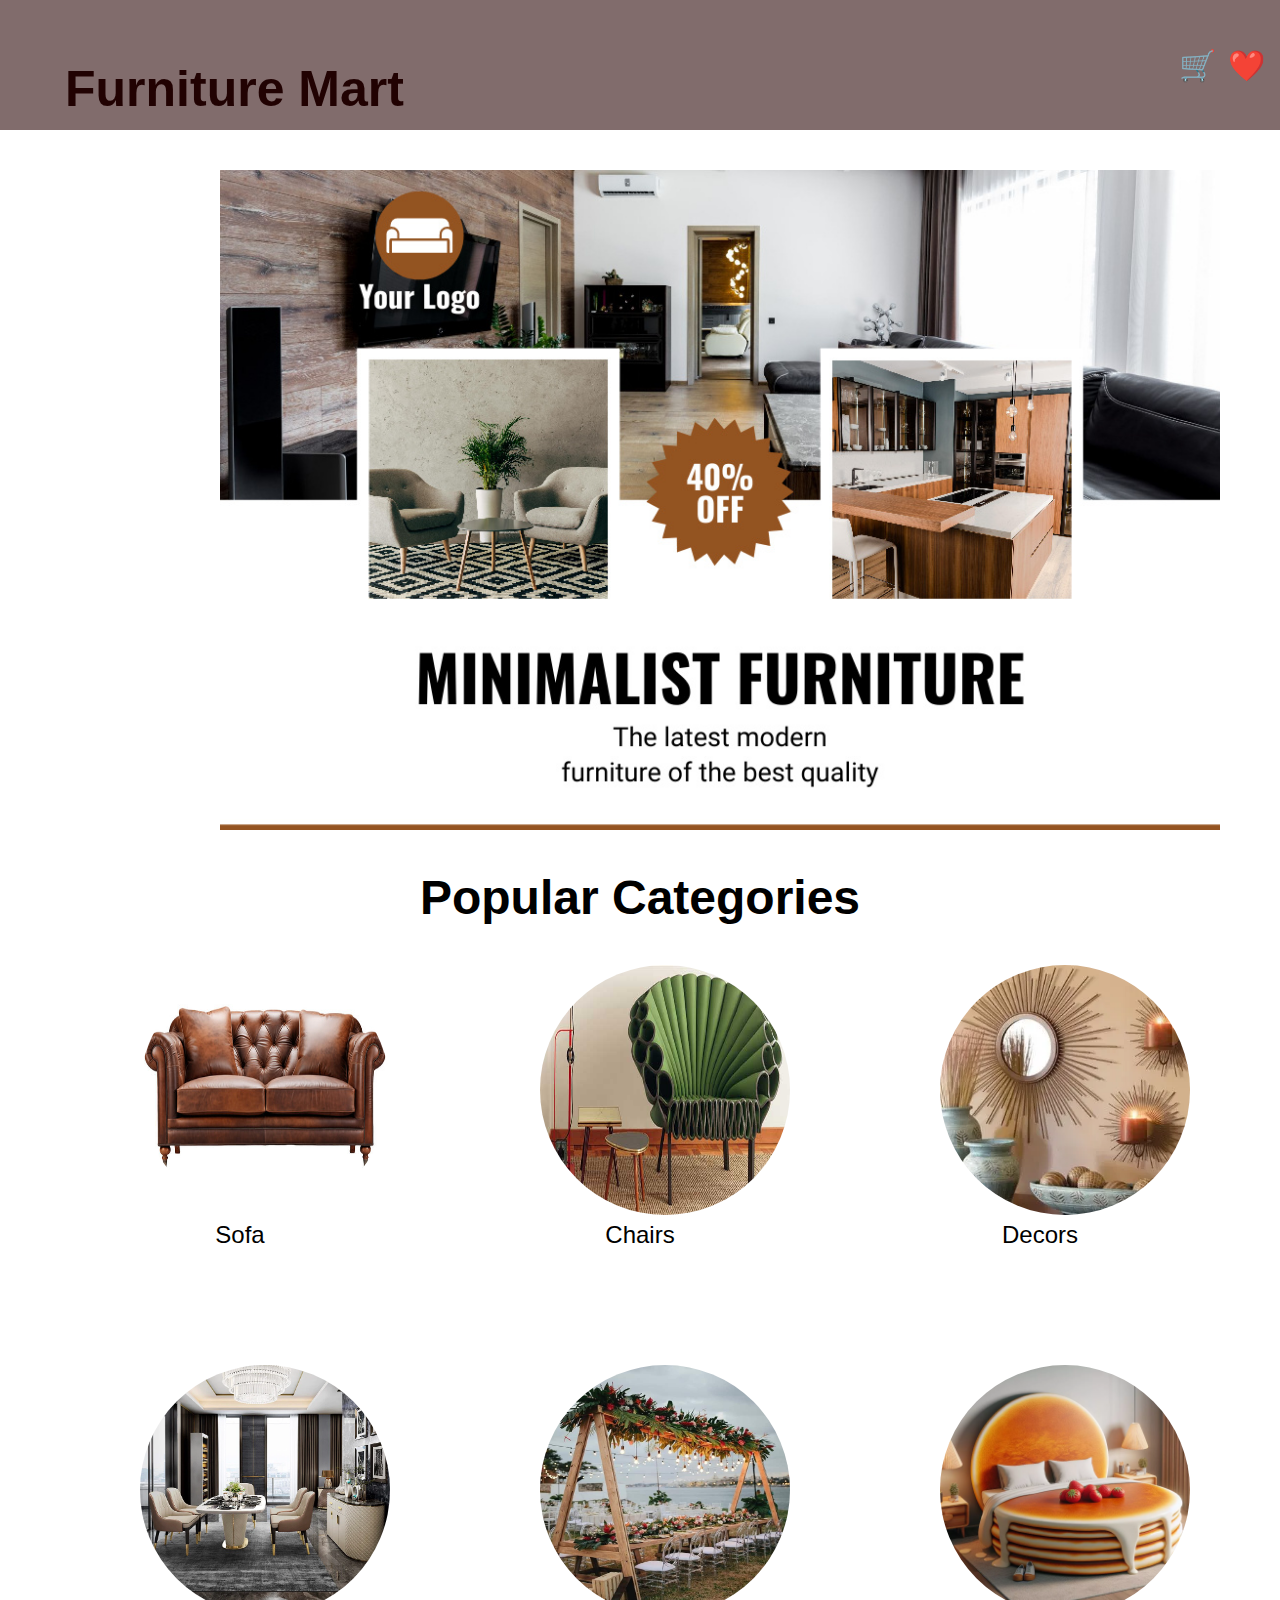
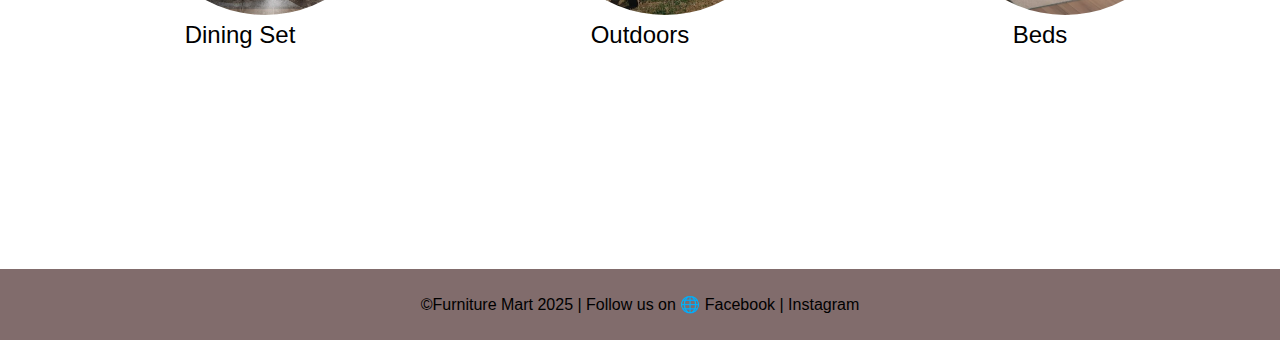
<file: index.html>
<!DOCTYPE html>
<html lang="en">
  <head>
    <meta charset="UTF-8" />
    <meta name="viewport" content="width=device-width, initial-scale=1.0" />
    <title>Furniture Mart Header</title>
    <link rel="stylesheet" href="css/style.css">
  </head>
  <body>
    <div class="header">
      <div class="logo">Furniture Mart</div>
      
      <div class="icons">
        <span>🛒</span>
        <span>❤️</span>
      </div>
    </div>
    <div class="slider"></div>
    <h2>Popular Categories</h2>
    <div class="categories">
      <div>
        <a href="./page/sofa.html">
        <img src="./assets/sofa img.jpg" alt="Sofa Image"class="cat-item">
        Sofa</a>
        
      </div>
      <div>
        <a href="./page/chair.html">
        <img src="./assets/chair img.jpg" alt="Chairs Image" class="cat-item">Chairs
        </a>
        
      </div>
      <div>
        <a href="./page/decors.html">
        <img src="./assets/decors img.webp" alt="Decors Image" class="cat-item">Decors</a>
        
      </div>
      <div>
        <a href="./page/dining.html">
        <img src="./assets/dining img.webp" alt="Dining Set" class="cat-item">Dining Set</a>
        
      </div>
      <div>
        <a href="./page/outdoors.html">
        <img src="./assets/outdoors img.jpg" alt="Outdoors Image" class="cat-item">Outdoors</a>
      </div>
      <div>
        <a href="./page/beds.html">
        <img src="./assets/bed img.webp" alt="Beds Image" class="cat-item">Beds</a>
      </div>
    </div>
<br><br><br>
  <footer class="footer">

      <p>&#169;Furniture Mart 2025 | Follow us on 🌐 Facebook | Instagram</p>

  </footer>
  
  </body>
</html>
</file>
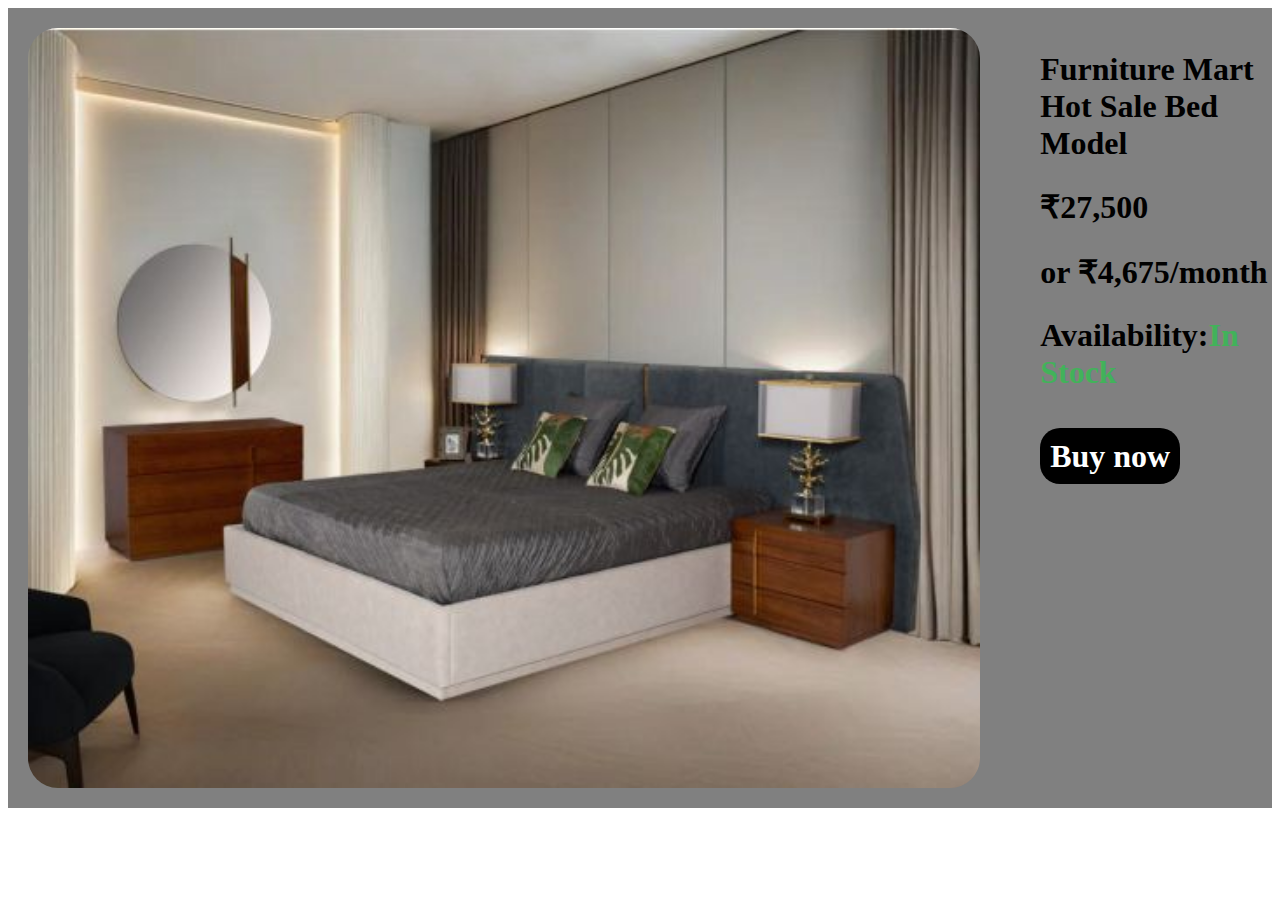
<file: page/bed1.html>
<!DOCTYPE html>
<html lang="en">
<head>
    <meta charset="UTF-8">
    <meta name="viewport" content="width=device-width, initial-scale=1.0">
    <title>Bed detail</title>
    <link rel="stylesheet" href="../css/detail.css">
   
</head>
<body>
    <div class="detail">
        <img src="../assets/bed1.jpg">
        <ul>
            <h2>Furniture Mart Hot Sale Bed Model</h2>
            <h2>₹27,500<h2>
            <h2>or ₹4,675/month</h2>    
            <h2>Availability:<span>In Stock</span><h2>
                <div class="button">
                    <a href="./sofabuy.html">Buy now</a>
                </div>

        </ul>
    </div>
    
    
</body>
</html>
</file>
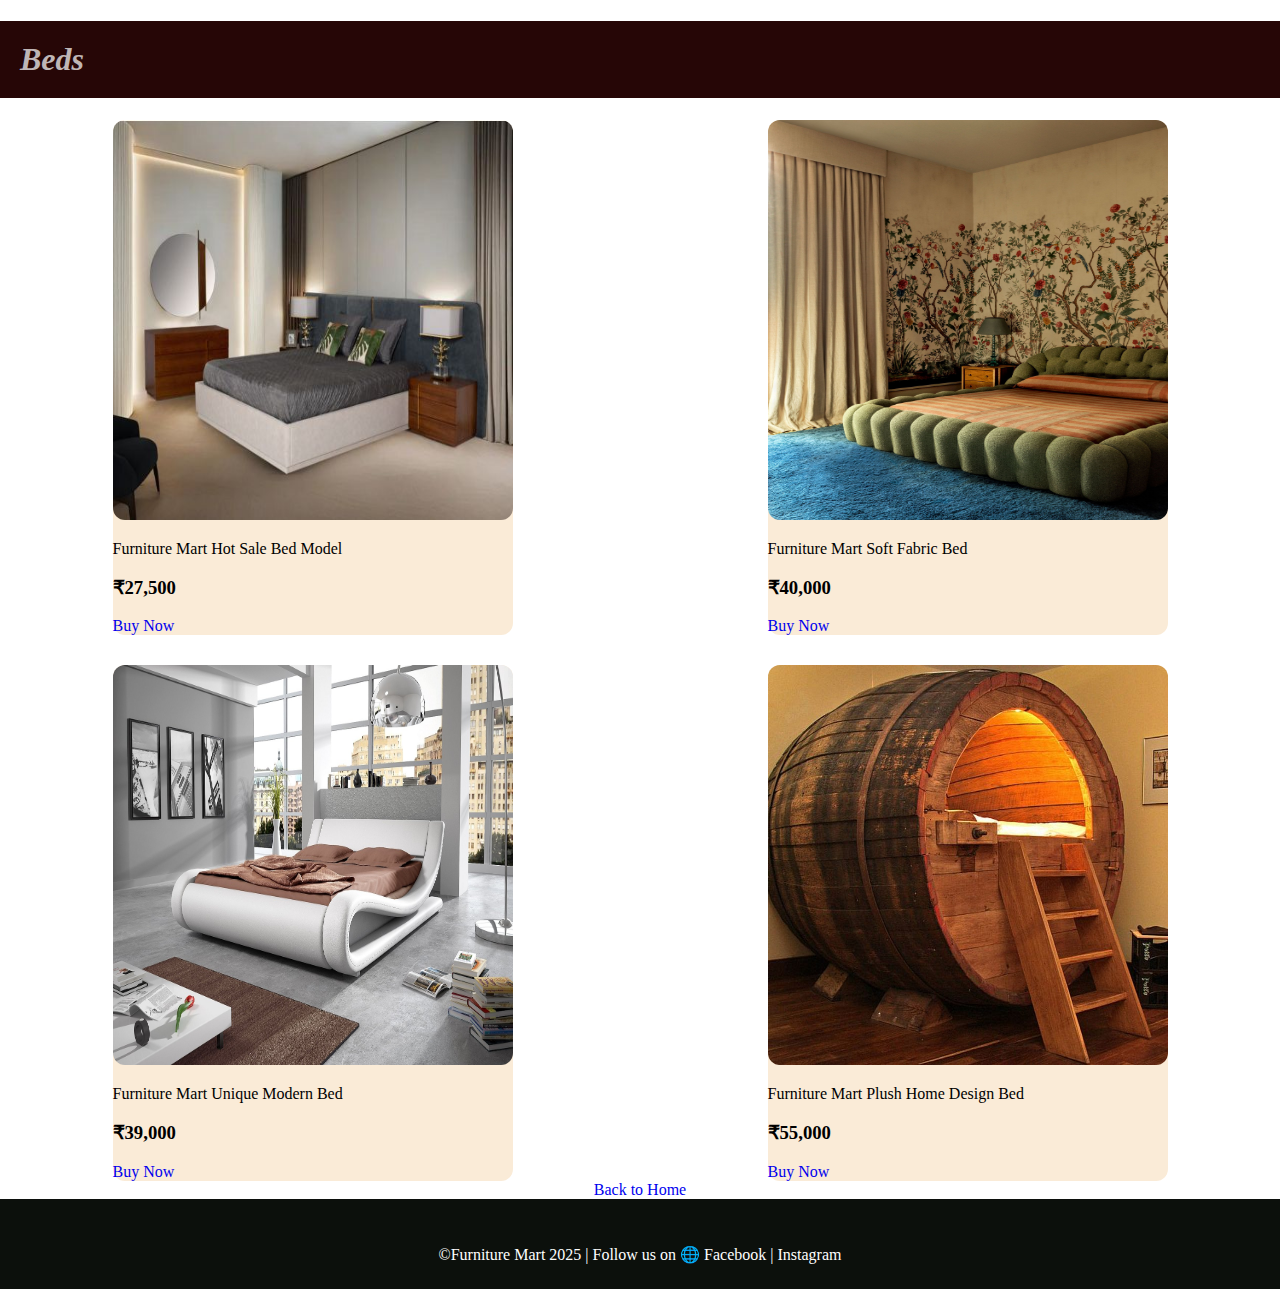
<file: page/beds.html>
<!DOCTYPE html>
<html lang="en">
<head>
    <meta charset="UTF-8">
    <meta name="viewport" content="width=device-width, initial-scale=1.0">
    <title>Beds</title>
    <style>
        body{
            height: 100vh;
            margin: 0%;
            padding: 0%;
        }
        .container {
        align-items: center;
        display: grid;
        text-align: center;
        justify-content: space-around;
        justify-items: center;
        grid-template-columns: 1fr 1fr;
        grid-template-rows: 2;
        width: 100%;
        gap: 30px;
        
        }
        .content img{
            height: 400px;
            width: 400px;
            border-radius: 12px;
        }
        .content div{
            background-color: antiquewhite;
            border-radius: 12px;
            width: 400px;

        }
        .content
        {
            display: grid;
            grid-template-columns: 1fr 1fr ;
            grid-template-rows: 2;
            gap: 30px;
            justify-content: center;
            align-items: center;
            justify-items: center;
        }
         #back{
        border: 2px solid black;
        height:30px;
        width: 100px;
        text-align: center;
        justify-content: center;
        background-color: rgb(195, 170, 161);
        border-radius: 12px;
        text-decoration: none;

      } a{
         text-decoration: none;

      }
     a :hover{
        box-shadow: 5px 5px 10px rgba(0, 0, 0, 0.3);
        transform: translateY(-6px) ;
     }
     h1{
        padding: 20px;
        font-style: italic;
        font-family: Cambria, Cochin, Georgia, Times, 'Times New Roman', serif;
     }
     .end{
        justify-content: center;
        text-align: center;
     }
     .footer{
        background-color: rgba(2, 6, 2, 0.962);
        color: white;
        height: 30px;
        justify-content: center;
        text-align: center;
        padding: 30px;
     }
    </style>
</head>
<body>
    <div class="beds"></div>
    <div>
        <h1 style="color: rgba(252, 252, 252, 0.724);background-color: rgb(38, 6, 6);">Beds</h1>
        
    <div class="Container">
        <div class="content">
            <div>
                <a href="./bed1.html"><img src="../assets/bed1.jpg" alt="bed img"></a>
                <p>Furniture Mart  Hot Sale Bed Model</p>
                <h3>₹27,500</h3>
                <a href="./sofabuy.html">Buy Now</a>
            </div>
            <div>
                <a href="./bed2.html"><img src="../assets/bed2.jpg" alt="bed img"></a>
                <p>Furniture Mart Soft Fabric Bed</p>
                <h3>₹40,000</h3>
                <a href="./sofabuy.html">Buy Now</a>
            </div>
            <div>
                <a href="./bed3.html"><img src="../assets/bed3.jpg" alt="bed img"></a>
                <p>Furniture Mart Unique Modern Bed </p>
                <h3>₹39,000</h3>
                <a href="./sofabuy.html">Buy Now</a>
            </div>
            <div>
                <a href="./bed4.html"><img src="../assets/bed4.jpg" alt="bed img"></a>
                <p>Furniture Mart Plush Home Design Bed</p>
                <h3>₹55,000</h3>
                <a href="./sofabuy.html">Buy Now</a>
            </div>

        </div>
    </div>
    <div class="end">
    <footer>
        <a href="../index.html">Back to Home</a>
    </footer>
    </div>
    <div class="footer">
        <footer><p>&#169;Furniture Mart 2025 | Follow us on 🌐 Facebook | Instagram</p></footer>
    </div>
    
</body>
</html>
</file>
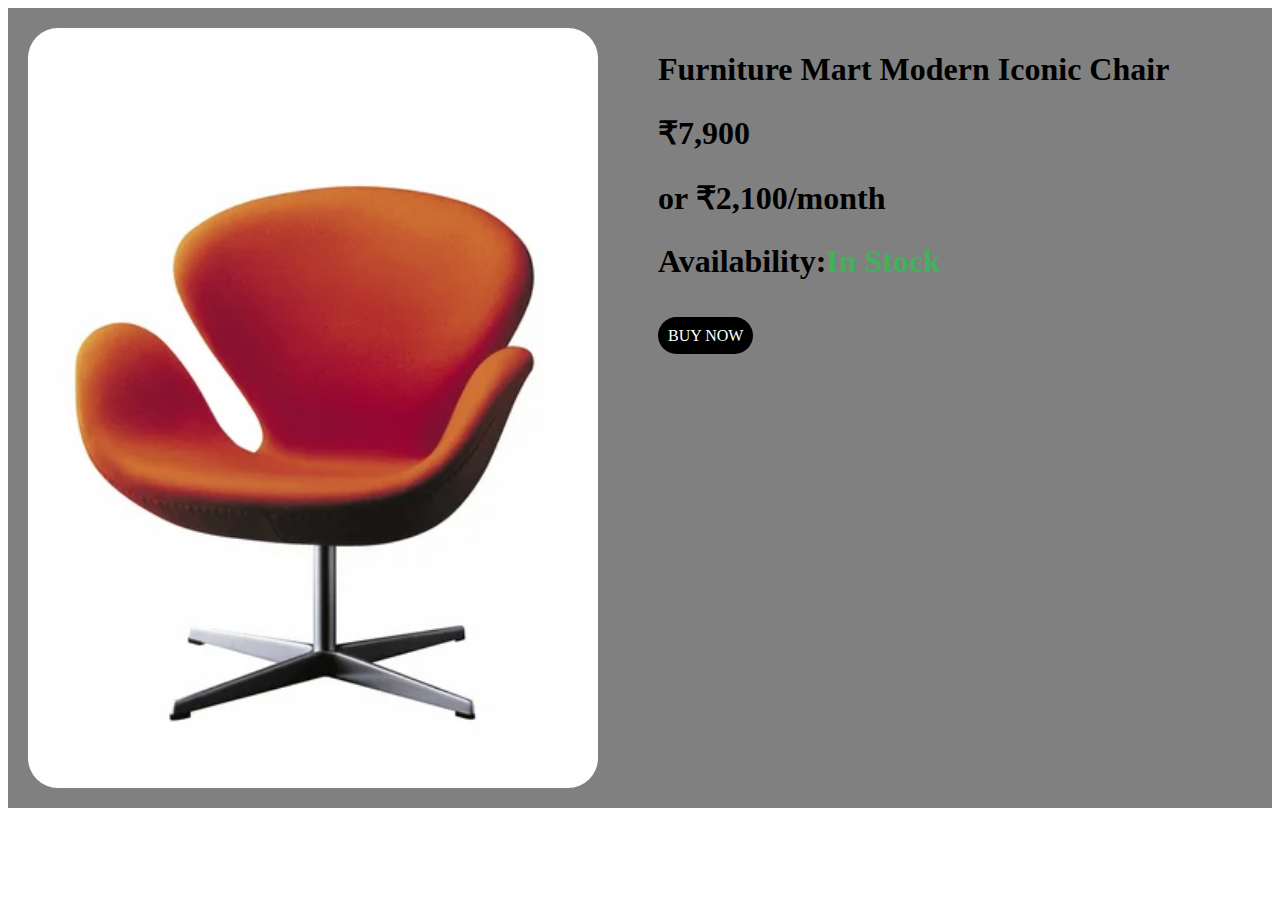
<file: page/chair1.html>
<!DOCTYPE html>
<html lang="en">
<head>
    <meta charset="UTF-8">
    <meta name="viewport" content="width=device-width, initial-scale=1.0">
    <title>chair Detail</title>
    <link rel="stylesheet" href="../css/detail.css">
</head>

<body>
    <div class="detail">
        <img src="../assets/chair1.webp">
        <ul>
            <h2>Furniture Mart Modern Iconic Chair</h2>
            <h2>₹7,900</h2>
            <h2>or ₹2,100/month</h2>
            <h2>Availability:<span>In Stock</span> </h2>
            <div class="button">
                <a href="../page/sofabuy.html">BUY NOW</a>
            </div>
        </ul>
        
    </div>
    
</body>
</html>
</file>
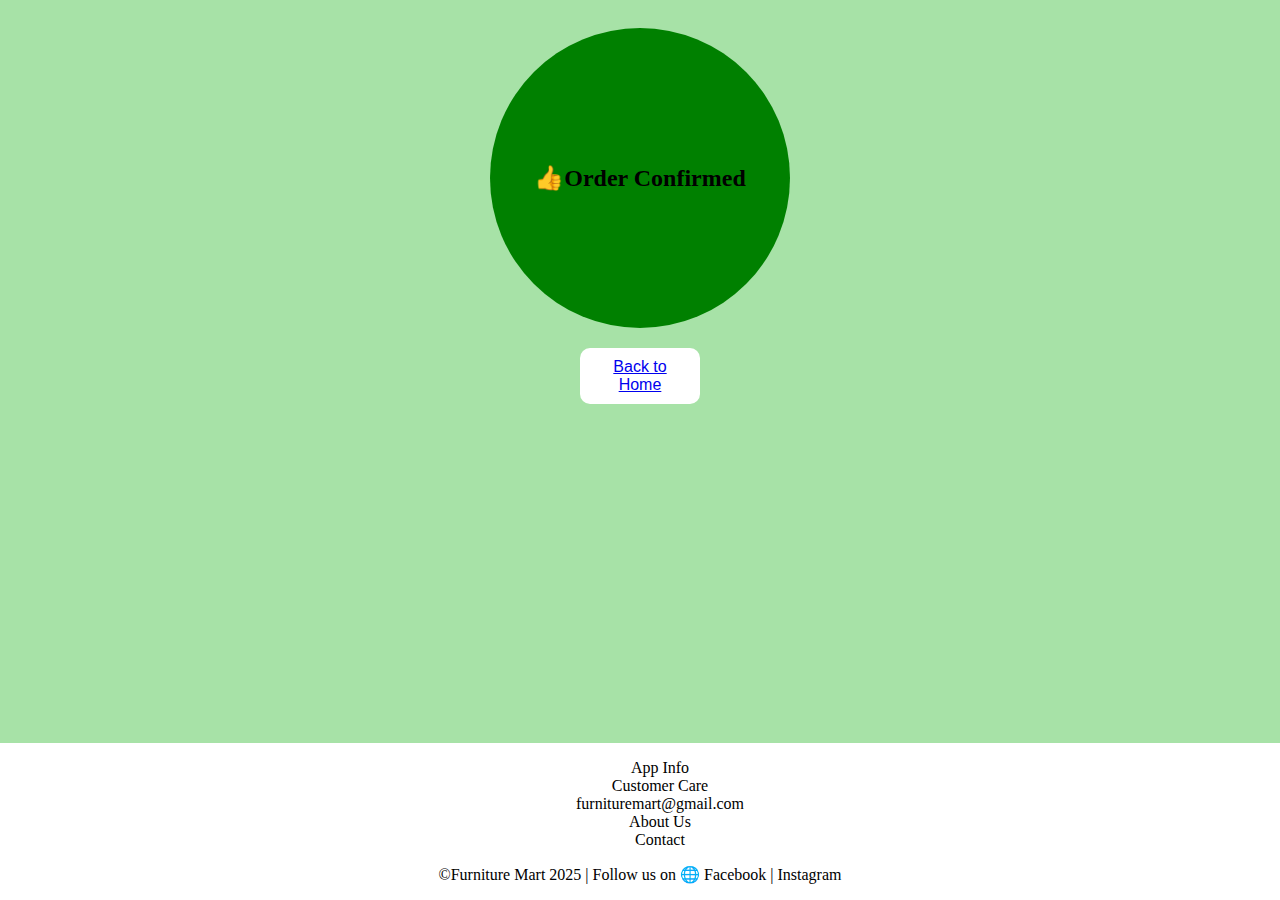
<file: page/confirm.html>
<!DOCTYPE html>
<html lang="en">
  <head>
    <meta charset="UTF-8" />
    <meta name="viewport" content="width=device-width, initial-scale=1.0" />
    <title>Confirmation</title>
    <style>
      body {
        height: 100%;
      }
      h2 {
        background-color: green;
        height: 300px;
        width: 300px;
        text-align: center;
        line-height: 300px;
        border-radius: 50%;
      }
      .footer {
        position: fixed;
        bottom: 0;
        width: 100%;
        text-align: center;
        background-color: #fff;
        text-decoration: none;
      }
      .end {
        justify-content: center;
        text-align: center;
        text-decoration: none;
        background-color: white;
        color: rgb(1, 1, 1);
        padding: 10px;
        border-radius: 10px;
        width: 100px;
        font-family: "Gill Sans", "Gill Sans MT", Calibri, "Trebuchet MS",
          sans-serif;
      }
      body {
        background-color: rgb(167, 226, 167);
        display: flex;
        justify-content: center;
        flex-direction: column;
        align-items: center;
      }
      .footer ul {
        list-style-type: none;
      }
    </style>
  </head>

  <body>
    <h2>👍Order Confirmed</h2>
    <div class="end">
      <footer><a href="../index.html"> Back to Home </a></footer>
    </div>
    <div class="footer">
      <footer>
        <ul>
          <li>App Info</li>
          <li>Customer Care</li>
          <li>furnituremart@gmail.com</li>
          <li>About Us</li>
          <li>Contact</li>
        </ul>
        <p>&#169;Furniture Mart 2025 | Follow us on 🌐 Facebook | Instagram</p>
      </footer>
    </div>
  </body>
</html>
</file>
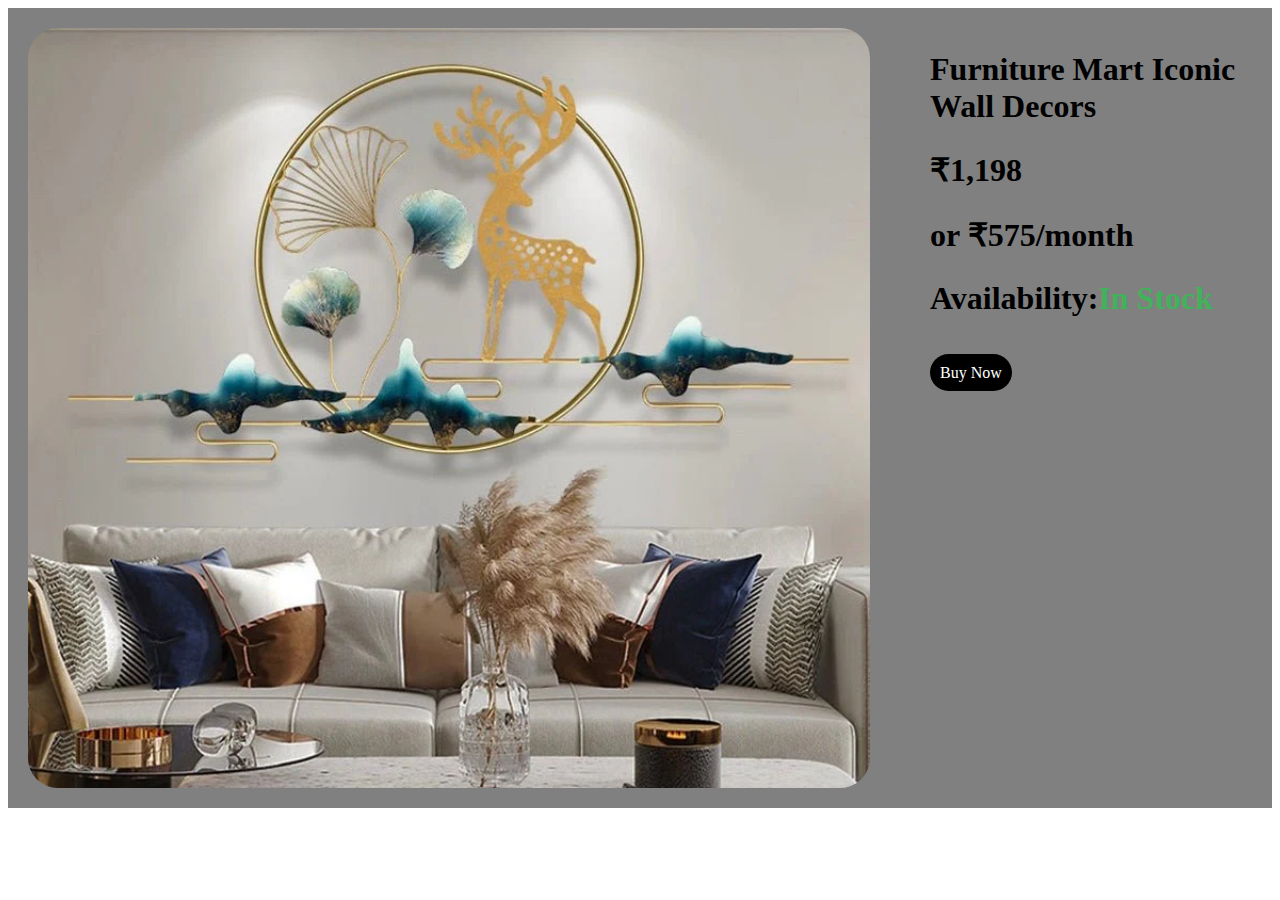
<file: page/decor1.html>
<!DOCTYPE html>
<html lang="en">
  <head>
    <meta charset="UTF-8" />
    <meta name="viewport" content="width=device-width, initial-scale=1.0" />
    <title>Decors Details</title>
    <link rel="stylesheet" href="../css/detail.css" />
  </head>
  <body>
    <div class="detail">
      <img src="../assets/decors1.webp" />
      <ul>
        <h2>Furniture Mart Iconic Wall Decors</h2>
        <h2>₹1,198</h2>
        <h2>or ₹575/month</h2>
        <h2>Availability:<span>In Stock</span></h2>
        <div class="button">
          <a href="./sofabuy.html">Buy Now</a>
        </div>
      </ul>
    </div>
  </body>
</html>
</file>
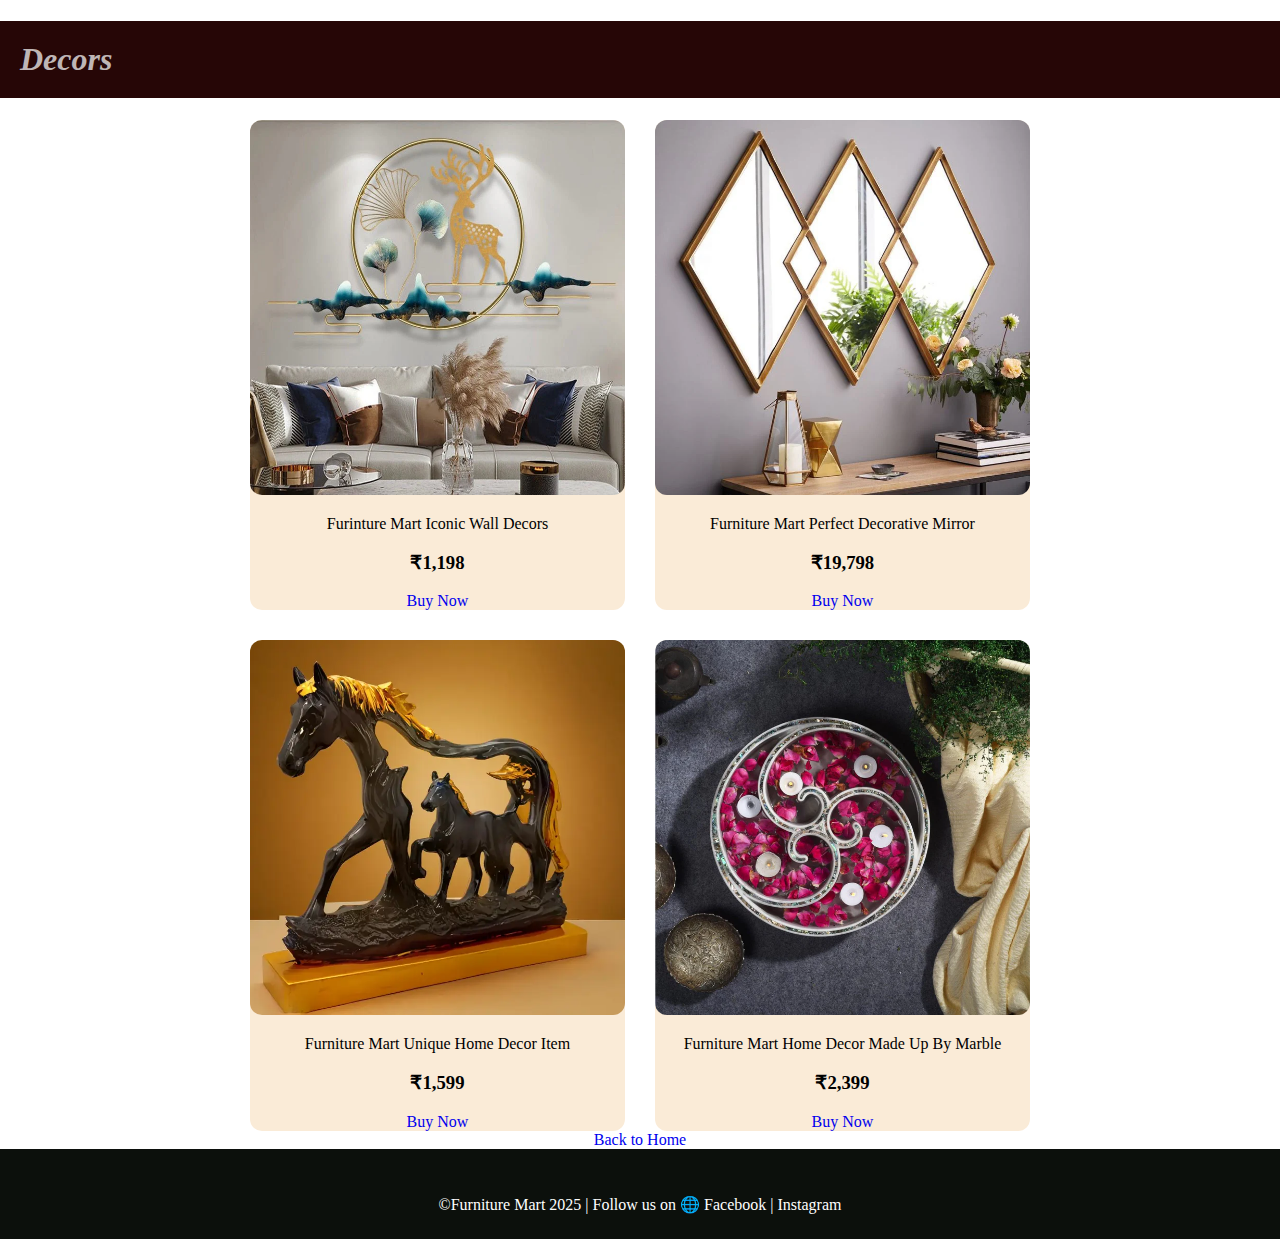
<file: page/decors.html>
<!DOCTYPE html>
<html lang="en">
  <head>
    <meta charset="UTF-8" />
    <meta name="viewport" content="width=device-width, initial-scale=1.0" />
    <title>Decors</title>
    <style>
      body {
        height: 100vh;
        margin: 0%;
        padding: 0%;
        display: grid;
      }
      .container img {
        height: 375px;
        width: 375px;
        border-radius: 12px;
      }
      .container {
        align-items: center;
        display: grid;
        text-align: center;
        justify-content: space-around;
        justify-items: center;

        width: 100%;
        gap: 30px;
      }
      .content div {
        background-color: antiquewhite;
        border-radius: 12px;
      }
      .content {
        display: grid;
        grid-template-columns: 1fr 1fr;
        grid-template-rows: 2;
        justify-content: space-between;
        gap: 30px;
        align-items: center;
        justify-items: center;
      }
       #back{
        border: 2px solid black;
        height:30px;
        width: 100px;
        text-align: center;
        justify-content: center;
        background-color: rgb(195, 170, 161);
        border-radius: 12px;
        text-decoration: none;

      } a{
         text-decoration: none;

      }
     a :hover{
        box-shadow: 5px 5px 10px rgba(0, 0, 0, 0.3);
        transform: translateY(-6px) ;
     }
     h1{
        padding: 20px;
        font-style: italic;
        font-family: Cambria, Cochin, Georgia, Times, 'Times New Roman', serif;
     }
     .end{
        justify-content: center;
        text-align: center;
        
     }
     .footer{
        background-color: rgba(2, 6, 2, 0.962);
        color: white;
        height: 30px;
        justify-content: center;
        text-align: center;
        padding: 30px;
     }
    </style>
  </head>
  <body>
    <div class="decors"></div>
    <div>
      <h1
        style="
          color: rgba(252, 252, 252, 0.724);
          background-color: rgb(38, 6, 6);
        "
      >
        Decors
      </h1>
      
    <div class="container">


      <div class="content">


        <div>
          
          <a href="./decor1.html"><img src="../assets/decors1.webp" alt="decors image" /></a>
          <p>Furinture Mart Iconic Wall Decors</p>
          <h3>₹1,198</h3>
          <a href="./sofabuy.html">Buy Now</a>
        </div>

        <div>
          
          <a href="./decor2.html"><img src="../assets/decors2.webp" alt="decors image" /></a>
          <p>Furniture Mart Perfect Decorative Mirror</p>
          <h3>₹19,798</h3>
          <a href="./sofabuy.html">Buy Now</a>
        </div>

        <div>
          
          <a href="./decor3.html"><img src="../assets/decor3.webp" alt="decors image" /></a>
          <p>Furniture Mart Unique Home Decor Item</p>
          <h3>₹1,599</h3>
          <a href="./sofabuy.html">Buy Now</a>
        </div>
        <div>
          
          <a href="./decor4.html"><img src="../assets/decor4.webp" alt="decors image" /></a>
          <p>Furniture Mart Home Decor Made Up By Marble</p>
          <h3>₹2,399</h3>
          <a href="./sofabuy.html">Buy Now</a>
        </div>
        
      </div>
    </div>
    <div class="end">
     <footer>
        <a href="../index.html">Back to Home </a>
     </footer>
    </div>
    <div class="footer">
        <footer><p>&#169;Furniture Mart 2025 | Follow us on 🌐 Facebook | Instagram</p></footer>
    </div>
  </body>
</html>
</file>
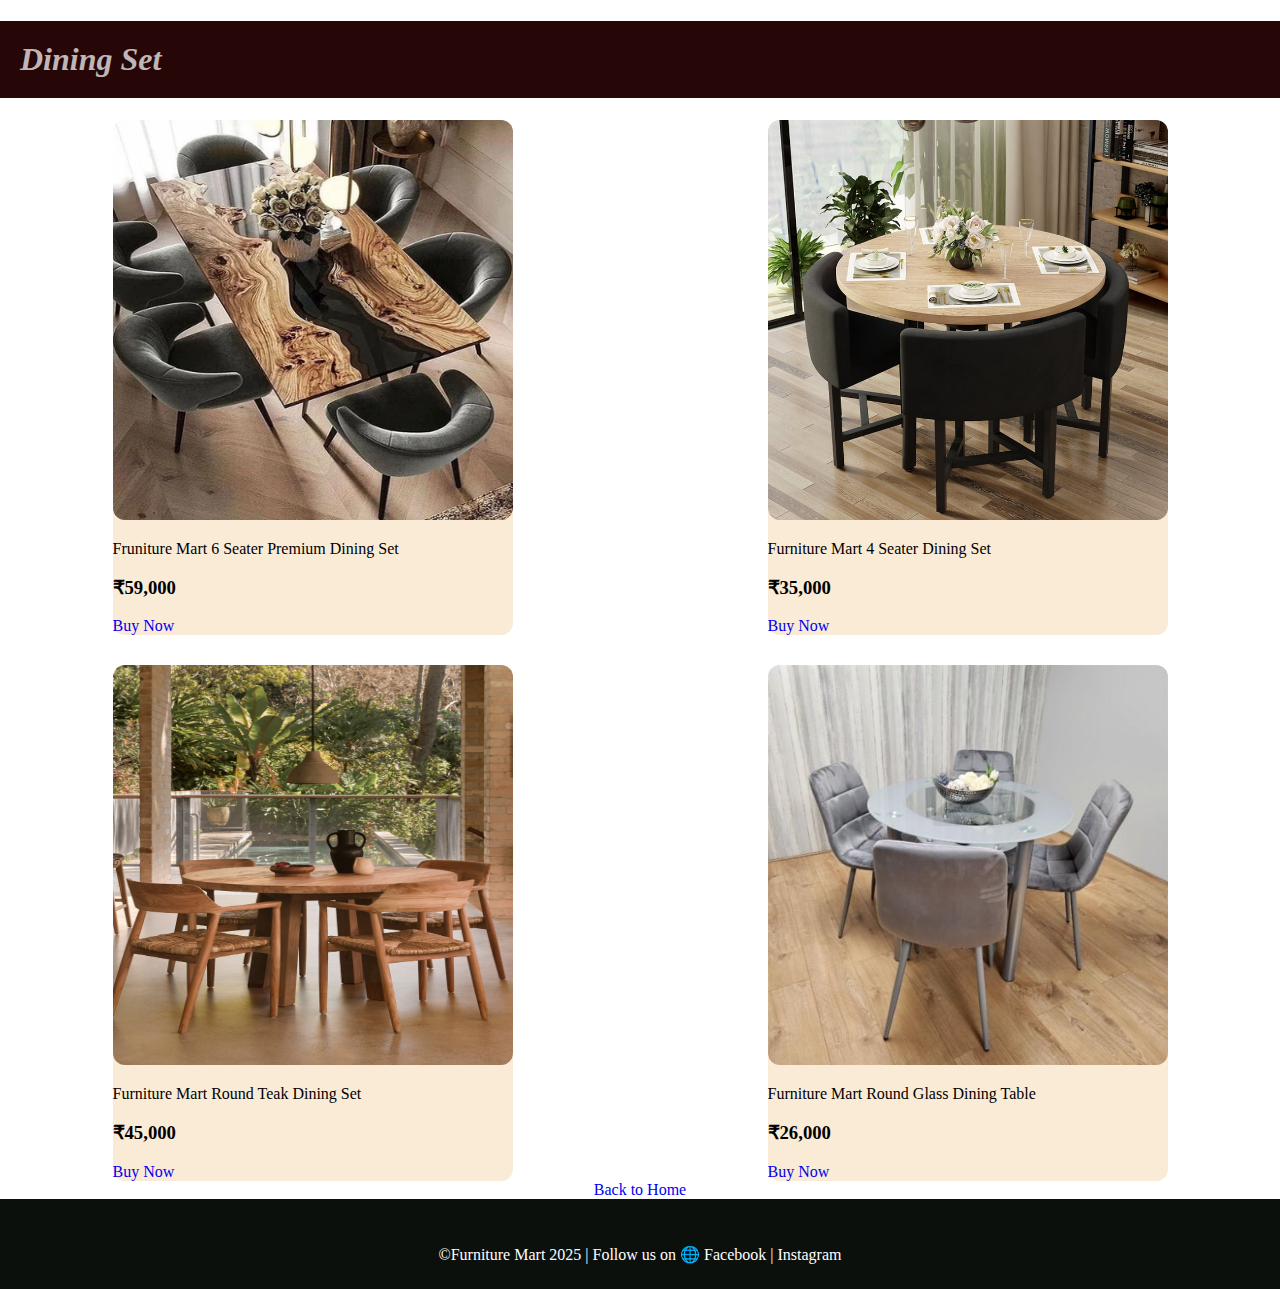
<file: page/dining.html>
<!DOCTYPE html>
<html lang="en">
<head>
    <meta charset="UTF-8">
    <meta name="viewport" content="width=device-width, initial-scale=1.0">
    <title>Dining</title>
    <style>
        body{
            height: 100vh;
            margin: 0%;
            padding: 0%;
        }
        .container {
        align-items: center;
        display: grid;
        text-align: center;
        justify-content: space-around;
        justify-items: center;
        grid-template-columns: 1fr 1fr;
        grid-template-rows: 2;
        width: 100%;
        gap: 30px;
        
        }
        .content img{
            height: 400px;
            width: 400px;
            border-radius: 12px;
        }
        .content div{
            background-color: antiquewhite;
            border-radius: 12px;
            width: 400px;

        }
        .content
        {
            display: grid;
            grid-template-columns: 1fr 1fr ;
            grid-template-rows: 2;
            gap: 30px;
            justify-content: center;
            align-items: center;
            justify-items: center;
        }
         #back{
        border: 2px solid black;
        height:30px;
        width: 100px;
        text-align: center;
        justify-content: center;
        background-color: rgb(195, 170, 161);
        border-radius: 12px;
        text-decoration: none;

      } a{
         text-decoration: none;

      }
     a :hover{
        box-shadow: 5px 5px 10px rgba(0, 0, 0, 0.3);
        transform: translateY(-6px) ;
     }
     h1{
        padding: 20px;
        font-style: italic;
        font-family: Cambria, Cochin, Georgia, Times, 'Times New Roman', serif;
     }
     .end{
        justify-content: center;
        text-align: center;
     }
     .footer{
        background-color: rgba(2, 6, 2, 0.962);
        color: white;
        height: 30px;
        justify-content: center;
        text-align: center;
        padding: 30px;
     }
    </style>
</head>
<body>
    <div class="dining"></div>
    <div>
        <h1 style="color: rgba(252, 252, 252, 0.724);background-color: rgb(38, 6, 6);">Dining Set</h1> 
    </div>
    <div class="Container">
        <div class="content">
            <div>
                <a href="./dining1.html"><img src="../assets/dining1.webp" alt="dining set img"></a>
                <p>Fruniture Mart 6 Seater Premium Dining Set</p>
                <h3>₹59,000</h3>
                <a href="./sofabuy.html">Buy Now</a>
            </div>

            <div>
                <a href="./dining2.html"><img src="../assets/dining2.jpg" alt="dining image"></a>
                <p>Furniture Mart 4 Seater Dining Set</p>
                <h3>₹35,000</h3>
                <a href="./sofabuy.html">Buy Now</a>
            </div>

            <div>
                <a href="./dining3.html"><img src="../assets/dining3.webp" alt="dining img"></a>
                <p>Furniture Mart Round Teak Dining Set</p>
                <h3>₹45,000</h3>
                <a href="./sofabuy.html">Buy Now</a>
            </div>

            <div>
                <a href="./dining4.html"><img src="../assets/dining4.jpg" alt="dining set img"></a>
                <p>Furniture Mart Round Glass Dining Table</p>
                <h3>₹26,000</h3>
                <a href="./sofabuy.html">Buy Now</a>
            </div>

        </div>
    </div> 
    <div class="end">
     <footer><a href="../index.html"> Back to Home </a></footer>
    </div>
    <div class="footer">
        <footer><p>&#169;Furniture Mart 2025 | Follow us on 🌐 Facebook | Instagram</p></footer>
    </div> 

</body>
</html>
</file>
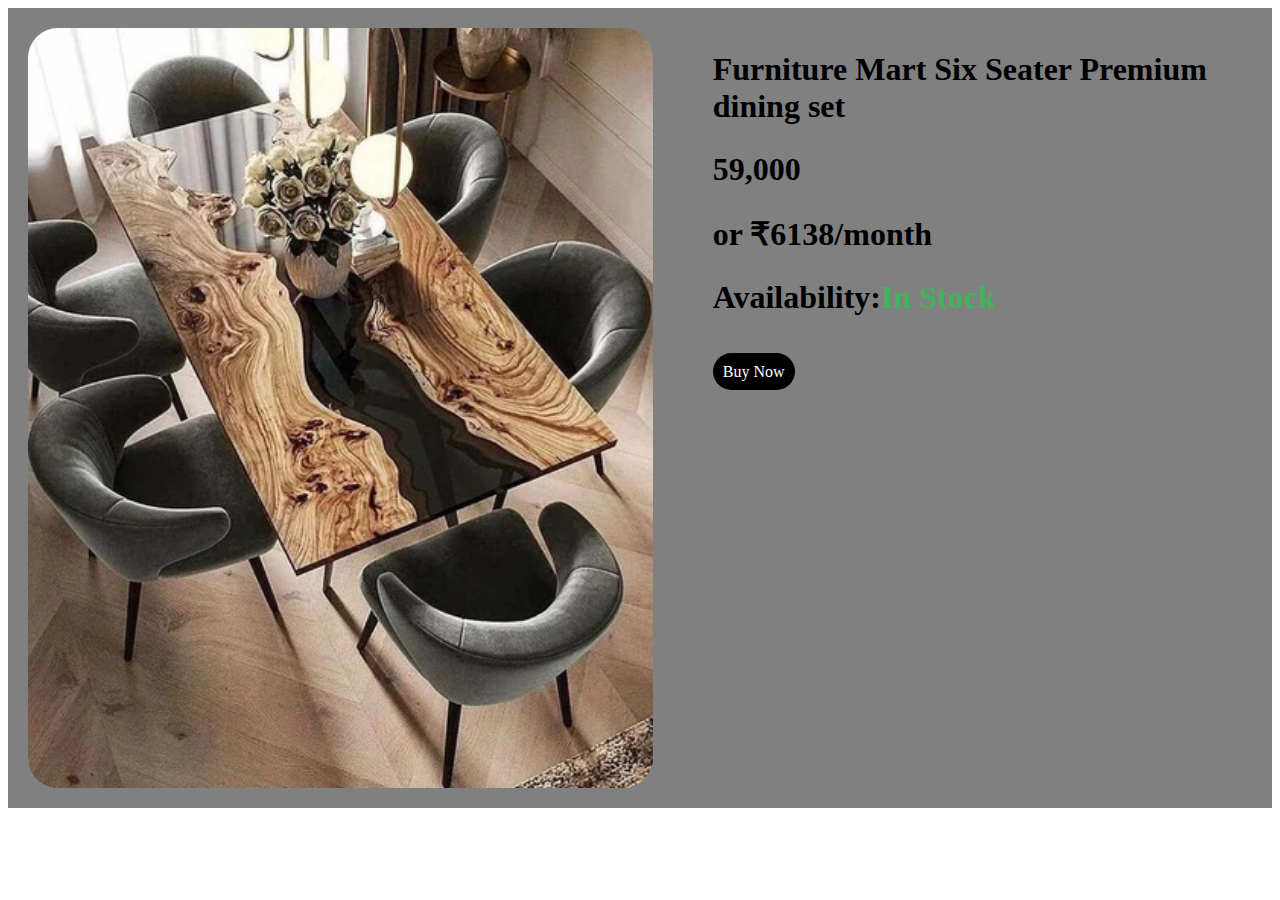
<file: page/dining1.html>
<!DOCTYPE html>
<html lang="en">
<head>
    <meta charset="UTF-8">
    <meta name="viewport" content="width=device-width, initial-scale=1.0">
    <title>Dining Details</title>
    <link rel="stylesheet" href="../css/detail.css">
</head>
<body>
    <div class="detail">
        <img src="../assets/dining1.webp">
        <ul>
            <h2>Furniture Mart Six Seater Premium dining set</h2>
            <h2>59,000</h2>
            <h2>or ₹6138/month</h2>
            <h2> Availability:<span>In Stock</span></h2>
            <div class="button">
                <a href="./sofabuy.html">Buy Now</a>
            </div>
        </ul>


    </div>
</body>
</html>
</file>
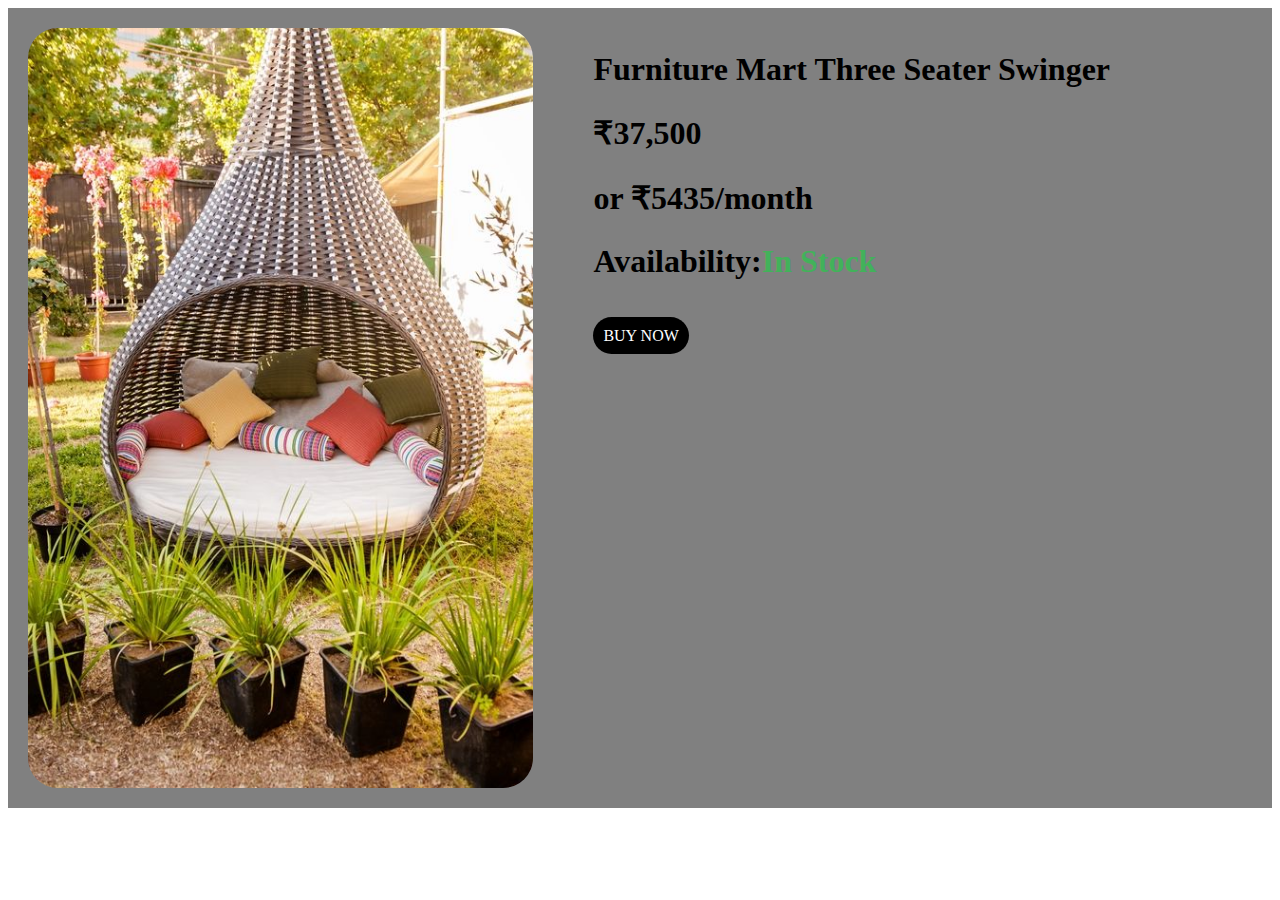
<file: page/out1.html>
<!DOCTYPE html>
<html lang="en">
<head>
    <meta charset="UTF-8">
    <meta name="viewport" content="width=device-width, initial-scale=1.0">
    <title>Outdoors Details</title>
    <link rel="stylesheet" href="../css/detail.css">
</head>
<body>
    <div class="detail">
        <img src="../assets/outdoor1.jpg">
        <ul>
            <h2>Furniture Mart Three Seater Swinger</h2>
            <h2>₹37,500</h2>
            <h2>or ₹5435/month</h2>
            <h2>Availability:<span>In Stock</span></h2>
            <div class="button">
                <a href="../page/sofabuy.html">BUY NOW</a>
            </div>
        </ul>
    </div>
</body>
</html>
</file>
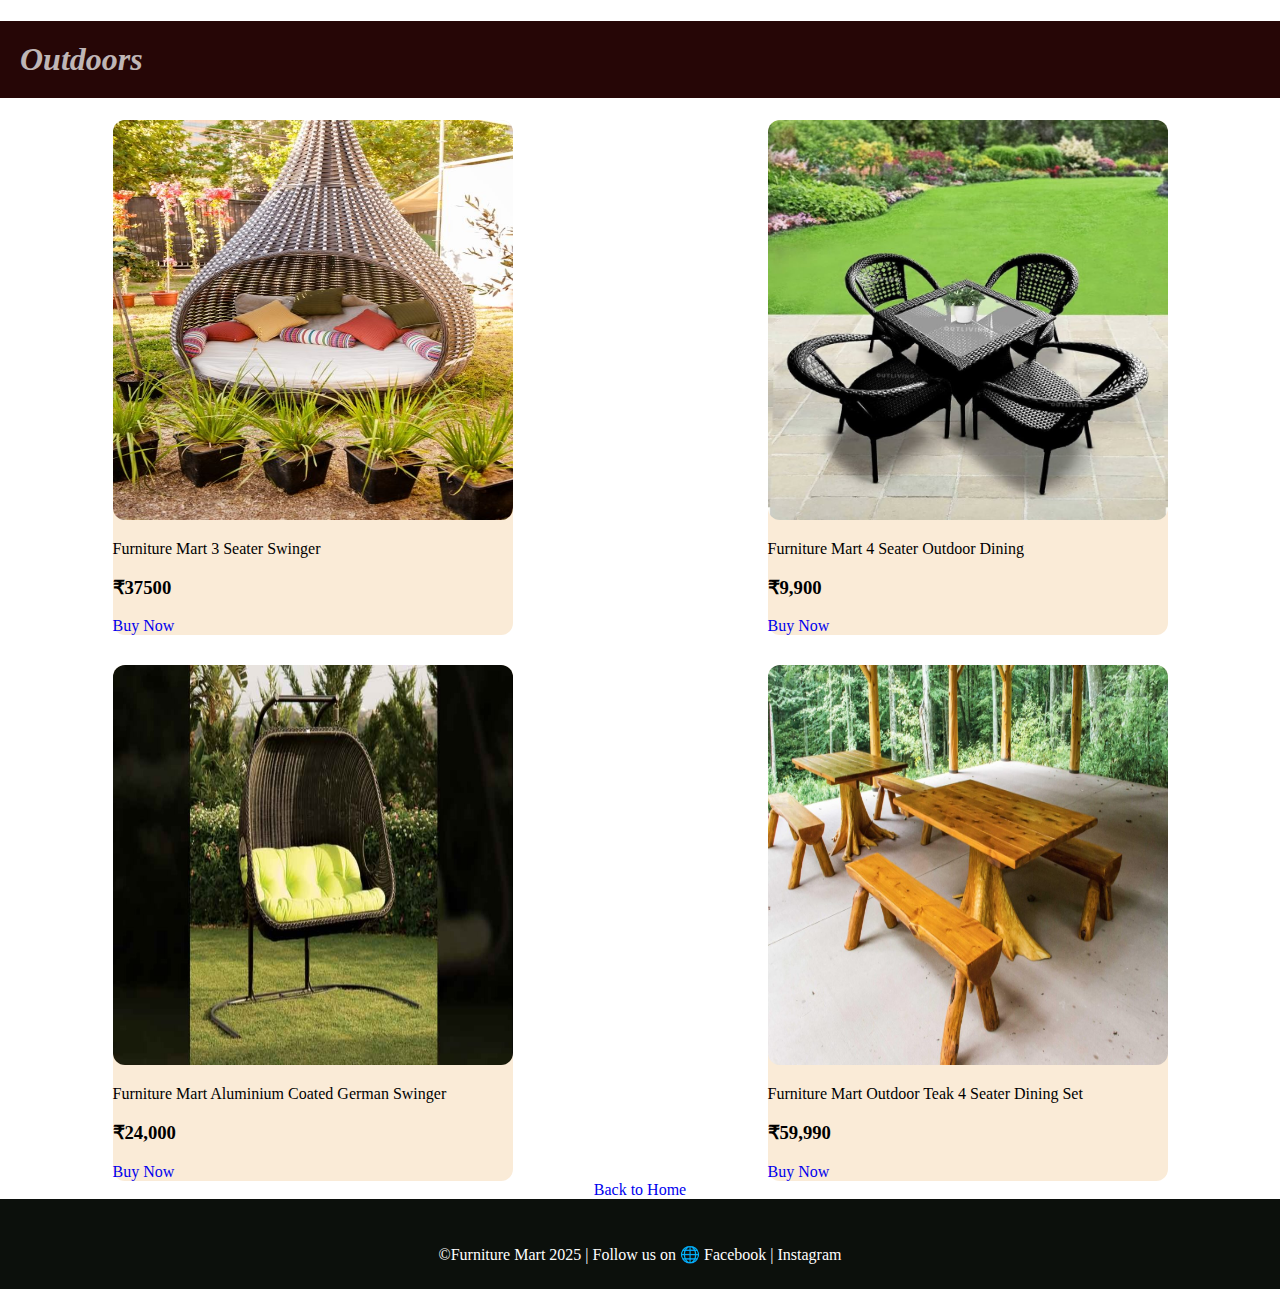
<file: page/outdoors.html>
<!DOCTYPE html>
<html lang="en">
<head>
    <meta charset="UTF-8">
    <meta name="viewport" content="width=device-width, initial-scale=1.0">
    <title>Outdoors</title>
    <style>body{
            height: 100vh;
            margin: 0%;
            padding: 0%;
        }
        .container {
        align-items: center;
        display: grid;
        text-align: center;
        justify-content: space-around;
        justify-items: center;
        grid-template-columns: 1fr 1fr;
        grid-template-rows: 2;
        width: 100%;
        gap: 30px;
        
        }
        .content img{
            height: 400px;
            width: 400px;
            border-radius: 12px;
        }
        .content div{
            background-color: antiquewhite;
            border-radius: 12px;
            width: 400px;

        }
        .content
        {
            display: grid;
            grid-template-columns: 1fr 1fr ;
            grid-template-rows: 2;
            gap: 30px;
            justify-content: center;
            align-items: center;
            justify-items: center;
        }
         #back{
        border: 2px solid black;
        height:30px;
        width: 100px;
        text-align: center;
        justify-content: center;
        background-color: rgb(195, 170, 161);
        border-radius: 12px;
        text-decoration: none;

      } a{
         text-decoration: none;

      }
     a :hover{
        box-shadow: 5px 5px 10px rgba(0, 0, 0, 0.3);
        transform: translateY(-6px) ;
     }
     h1{
        padding: 20px;
        font-style: italic;
        font-family: Cambria, Cochin, Georgia, Times, 'Times New Roman', serif;
     }
     .end{
        justify-content: center;
        text-align: center;
     }
     .footer{
        background-color: rgba(2, 6, 2, 0.962);
        color: white;
        height: 30px;
        justify-content: center;
        text-align: center;
        padding: 30px;
     }
     </style>
</head>
<body>
    <div class="Outdoors"></div>
    <div>
        <h1 style="color: rgba(252, 252, 252, 0.724);background-color: rgb(38, 6, 6);">Outdoors</h1>
        
    </div>
    <div class="Container">
        <div class="content">
            <div>
                <a href="./out1.html"><img src="../assets/outdoor1.jpg" alt="outdoor img"></a>
                <p>Furniture Mart 3 Seater Swinger</p>
                <h3>₹37500</h3>
                <a href="./sofabuy.html">Buy Now</a>
            </div>
            <div>
                <a href="./out2.html"><img src="../assets/outdoor2.jpg" alt="outdoor img"></a>
                <p>Furniture Mart 4 Seater Outdoor Dining</p>
                <h3>₹9,900</h3>
                <a href="./sofabuy.html">Buy Now</a>
            </div>
            <div>
                <a href="./out3.html"><img src="../assets/outdoor5.jpg" alt="outdoor img"></a>
                <p>Furniture Mart Aluminium Coated German Swinger</p>
                <h3>₹24,000</h3>
                <a href="./sofabuy.html">Buy Now</a>
            </div>
            <div>
                <a href="./out4.html"><img src="../assets/outdoor4.jpg" alt="outdoor img"></a>
                <p>Furniture Mart Outdoor Teak 4 Seater Dining Set</p>
                <h3>₹59,990</h3>
                <a href="./sofabuy.html">Buy Now</a>
            </div>

        </div>
    </div>
    <div class="end">
     <footer><a href="../index.html"> Back to Home </a></footer>
    </div> 
    <div class="footer">
        <footer><p>&#169;Furniture Mart 2025 | Follow us on 🌐 Facebook | Instagram</p>
       </footer>
    </div>
    
</body>
</html>
</file>
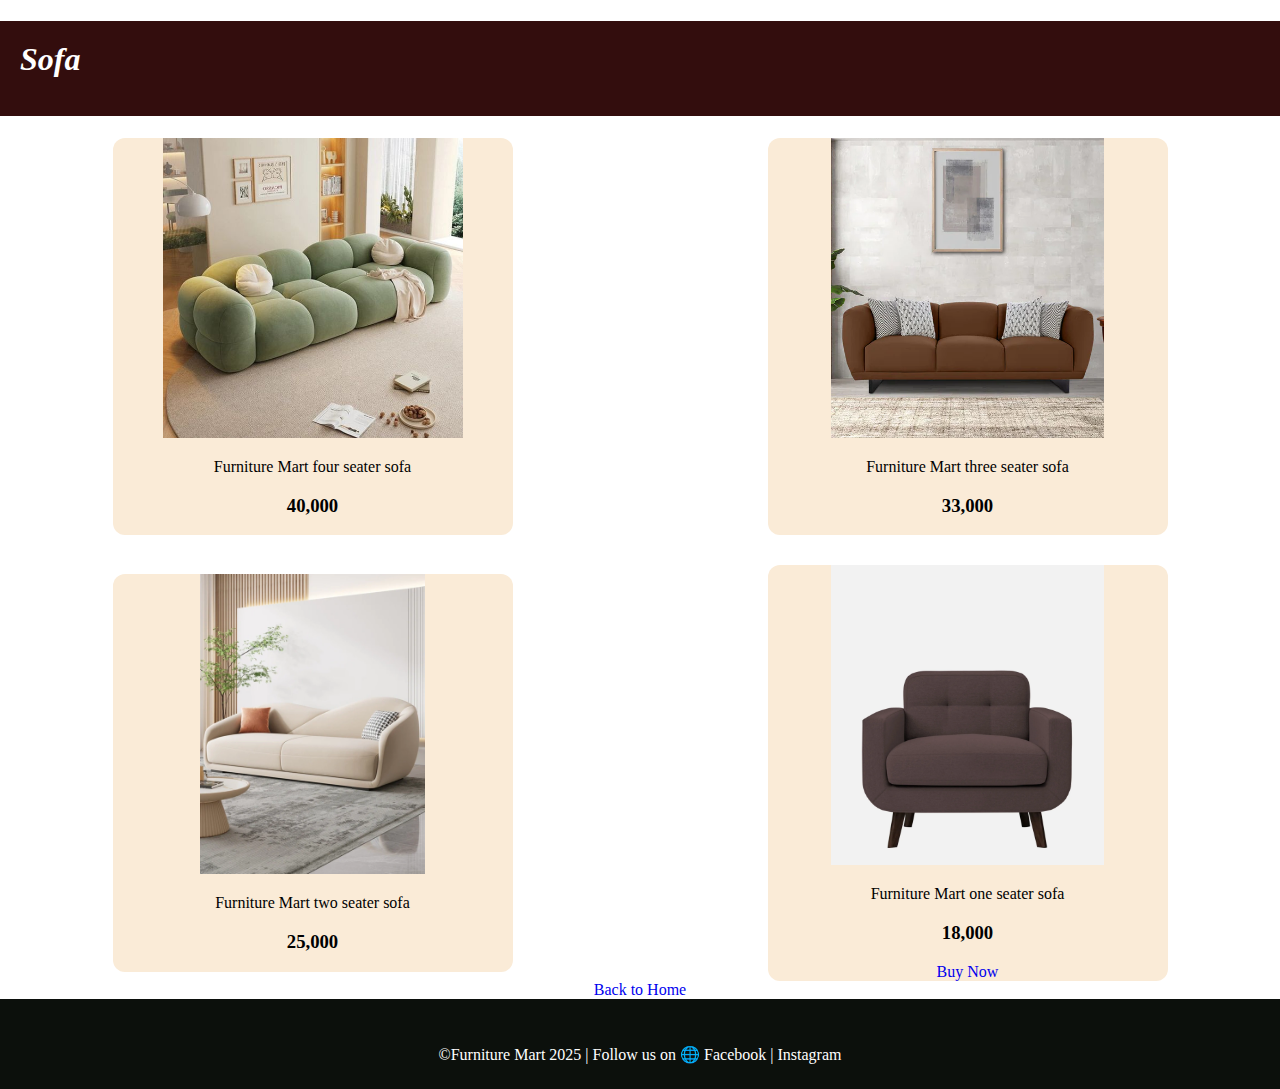
<file: page/sofa.html>
<!DOCTYPE html>
<html lang="en">
  <head>
    <meta charset="UTF-8" />
    <meta name="viewport" content="width=device-width, initial-scale=1.0" />
    <title>Sofa</title>
    <style>
      body {
        
        margin: 0px;
        padding: 0%; 
        height: 100vh;
      }
      .head h1 {
        background-color: rgb(51, 13, 13);
        font-family: Cambria, Cochin, Georgia, Times, "Times New Roman", serif;
        font-style: italic;
        color: rgb(255, 255, 255);
        height: 55px;
        text-align: flex-start;
        padding: 20px;
    
      }

      .content {
        align-items: center;
        display: grid;
        text-align: center;
        justify-content: space-around;
        justify-items: center;
        grid-template-columns: 1fr 1fr;
        grid-template-rows: 2;
        width: 100%;
        gap: 30px;
        
      }
      .sofa {
        justify-content: space-around;
        border-radius: 12px;
        width: 400px;;
        background-color: antiquewhite;
        gap: 30px;
        text-decoration: none;
      }
      #back{
        border: 2px solid black;
        height:30px;
        width: 100px;
        text-align: center;
        justify-content: center;
        background-color: rgb(195, 170, 161);
        border-radius: 12px;
        text-decoration: none;

      }.head a{
         text-decoration: none;

      }
     a :hover{
        box-shadow: 5px 5px 10px rgba(0, 0, 0, 0.3);
        transform: translateY(-6px) ;
     }
     .sofa a{
        text-decoration: none;
     }
     .end{
        justify-content: center;
        text-align: center;
     }
     .footer{
        background-color: rgba(2, 6, 2, 0.962);
        color: white;
        height: 30px;
        justify-content: center;
        text-align: center;
        padding: 30px;
     }
    </style>
  </head>
  <body>
    <div class="head">
      <h1>Sofa</h1>
     
    <div class="main">
      <div class="content">
        <div class="sofa">
          <a href="./sofabuy1.html"><img 
            src="../assets/sofa5.jpg"
            alt="four seater sofa image"
            height="300px"
            
          /> </a>
          <p>Furniture Mart four seater sofa</p>
          <h3>40,000</h3>
           <a href="./sofabuy.html"></a>
        </div>
        <div class="sofa">
          <a href="./sofabuy2.html"><img
            src="../assets/sofa6.webp"
            alt="three seater sofa image"
            height="300px"
          /> </a>
          <p>Furniture Mart three seater sofa</p>
          <h3>33,000</h3>
          <a href="./sofabuy.html"></a>
        </div>
        <div class="sofa">
           <a href="./sofabuy3.html"><img
            src="../assets/sofa4.webp"
            alt="two seater sofa image"
            height="300px"
          /></a>
          <p>Furniture Mart two seater sofa</p>
          <h3>25,000</h3>
          
        </div>
        <div class="sofa">
           <a href="./sofabuy4.html"><img
            src="../assets/one seater.webp"
            alt="one seater sofa image"
            height="300px"
          /></a>
          <p>Furniture Mart one seater sofa</p>
          <h3>18,000</h3>
          <a href="./sofabuy.html">Buy Now</a>
        </div>
      </div>
    </div>
    <div class="end">

     <footer><a href="../index.html"> Back to Home </a>
     </footer>
    </div> 
    <div class="footer">
        <footer>
            <p>&#169;Furniture Mart 2025 | Follow us on 🌐 Facebook | Instagram</p>

        </footer>
    </div>
  </body>
</html>
</file>
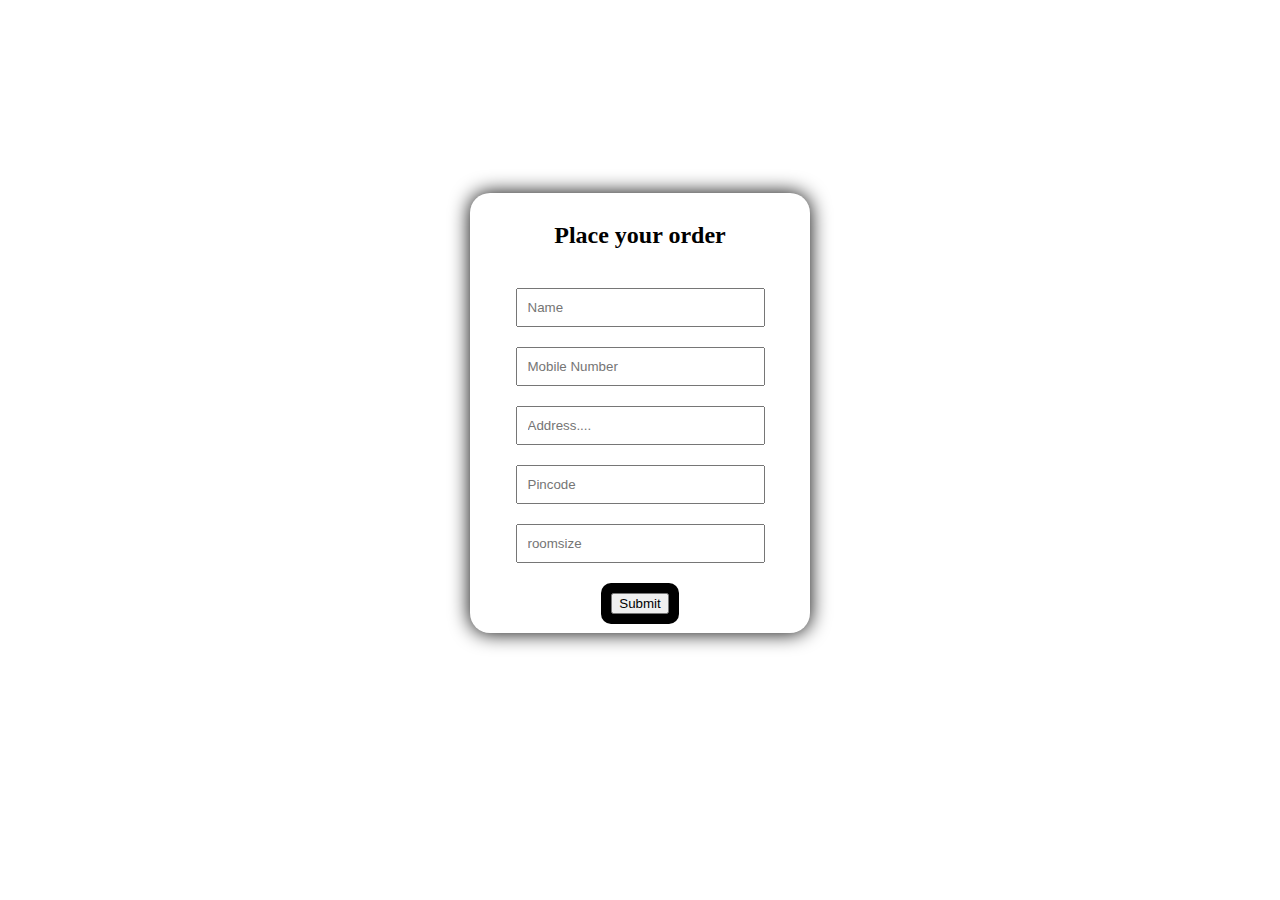
<file: page/sofabuy.html>
<!DOCTYPE html>
<html lang="en">
<head>
    <meta charset="UTF-8">
    <meta name="viewport" content="width=device-width, initial-scale=1.0">
    <title>Place Order</title>
    <style>
        body{
            display: flex;
            justify-content: center;
            align-items: center;
            height: 90vh;
        }
        form{
            display: flex;
            flex-direction: column;
            justify-content: center;
            align-items: center;
            gap: 20px;
            width: 300px;
            box-shadow:  0 0 20px;
            border-radius: 20px;
            padding: 20px;
            height: 400px;
        }
        form input{
            padding: 10px;
            width: 75%;
        }
        a{
            text-decoration: none;
            background-color: black;
            color: white;
            padding: 10px;
            border-radius: 10px;
            font-family: 'Gill Sans', 'Gill Sans MT', Calibri, 'Trebuchet MS', sans-serif;
        }
    </style>
</head>
<body>
    <form action="confirm.html" get="Submit">
        <h2>Place your order</h2>
        <input type="text" placeholder="Name" required>
        <input type="number" placeholder="Mobile Number" required>
        <input type="text" placeholder="Address...."required>
        <input type="number" placeholder="Pincode"required>
        <input type="number"  placeholder="roomsize"required> 
       <a href="confirm.html"><button>Submit</button>

       </a>
    </form>
    
</body>
</html>
</file>
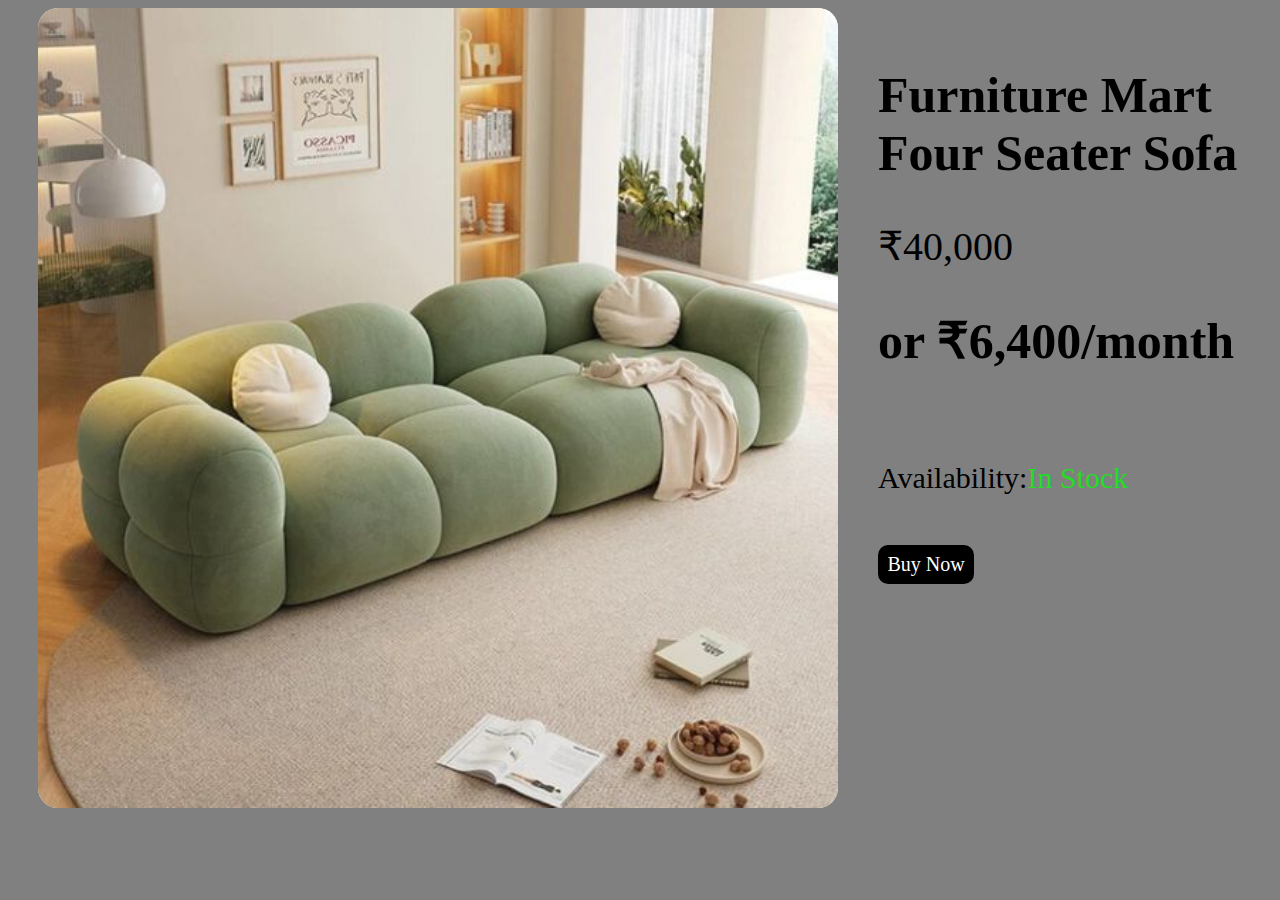
<file: page/sofabuy1.html>
<!DOCTYPE html>
<html lang="en">
<head>
    <meta charset="UTF-8">
    <meta name="viewport" content="width=device-width, initial-scale=1.0">
    <title>Sofa Detail</title>
    <style>
        body{
             background-color: grey;
             height: 800px;
        }
        .detail{
            display: flex;
        
        }
        img{
            background-color: beige;
            border-radius: 20px;
            margin-left: 30px;
            height: 800px;

        }
        h2{
            font-size: 50px;

        }
        .price{
            list-style: none;
            font-size:40px ;
        }
        .stock{
             padding-top: 50px;
             font-size: 30px;
             list-style: none;
        }
        .button{
            color: white;
            background-color: black;
            width: 80px;
            text-align: center;
            text-decoration: none;
            font-size: 20px;
            border-radius: 10px;
            margin-right:0;
            padding: 8px;
            margin-top: 50px;
            
        }
        .detail a{
            text-decoration: none;
            color:white;
        }
        span{
            color: rgb(35, 220, 35);
        }
    </style>
</head>
<body>
    <div class="detail">
        <img src="../assets/sofa5.jpg">
        <ul>
            <h2>Furniture Mart Four Seater Sofa</h2>
            <li class="price">₹40,000</li>
            <h2>or ₹6,400/month</h2>
            <li class="stock">Availability:<span>In Stock</span></li>
            <div class="button">
            <a href="./sofabuy.html">Buy Now</a>
            </div>
        </ul>

    </div>
</body>
</html>
</file>
<file: css/style.css>
body {
  margin: 0;
  padding: 0;
  height: 100vh;
  font-family: Arial, sans-serif;

}

.header {
  display: flex;
  align-items:center;
  justify-content: space-between;
  background-color: #26020294;
  padding: 10px 15px;
}

.logo {
  font-size: 50px;
  font-weight: bold;
  color: #210202;
  height: 10px;
  margin: 50px;
}

.icons {
  display:flex;
  gap: 12px;
  font-size: 30px;
  cursor:pointer;
}

.slider {
  width: 1000px;
  height: 700px;
  background-image: url('../assets/slide2.jpeg');
  background-repeat: no-repeat;
  background-position:0 40px;
  background-size: cover;
  margin-left: 220px;
 
}

body {
  text-align: center;
  font-family: "Franklin Gothic Medium", "Arial Narrow", Arial, sans-serif;
}

.footer {
  background-color: #26020294;
  padding: 10px 15px;
  margin: 0;
}
.categories .cat-item{
  height: 250px;
  width: 250px;
  border-radius: 50%;
  row-gap: 20px;
  column-gap: 50px;
}
.categories   {
  display: grid;
  grid-template-rows: 200px 200px 50px;
  grid-template-columns: 200px 200px 200px;
  gap: 200px;
  justify-content: center;
  text-align: center;
  
}
.categories a{
  text-decoration: none;
  color: black;
  font-size: x-large;
  
}
h2{
  font-size: xxx-large;
}
</file>
<file: css/detail.css>
.detail{
            display: flex;
            background-color: grey;
            height:800px;
        }
        img{
            border-radius: 50px;
            padding: 20px;
        }
        h2{
            font-size: xx-large;

        }
        span{
            color: rgb(66, 178, 90);
        }
        .button a{
            text-decoration: none;
            color: white;
            background-color: black;
            padding: 10px;
            border-radius: 20px;
            position: relative;
            top: 20px;
        }
</file>
